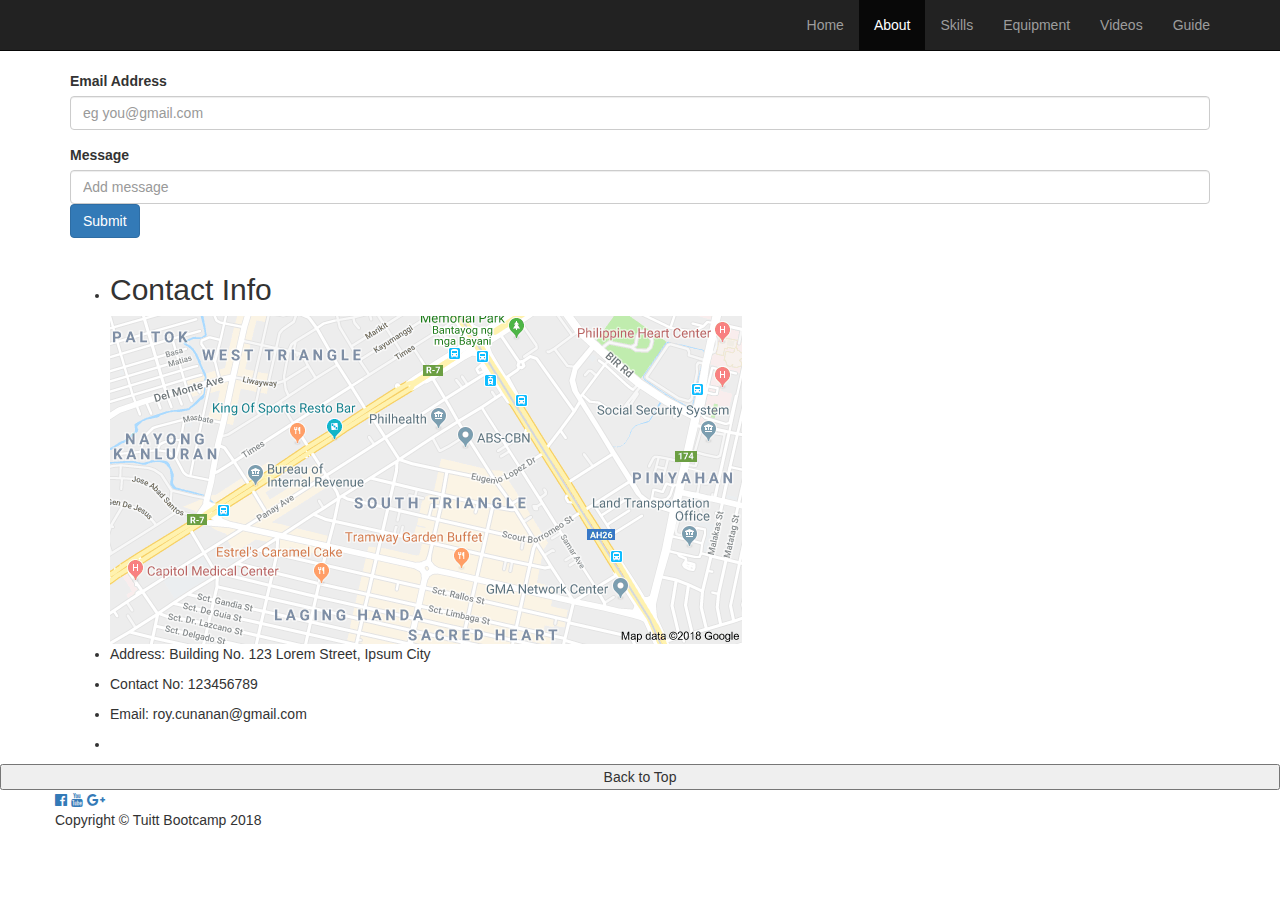
<file: about2.html>
<!DOCTYPE html>
<html>
<head>
	<meta charset="utf-8">
	<meta name="viewport" content="width=device-width, initial-scale=1.0, maximum-scale=1.0, shrink-to-fit=no">
	<meta http-equiv="X-UA-Compatible" content="IE-Edge">

	<title> Guide Nest </title>
	<link rel="shortcut icon" href="assets/images/dn.png" />
	<link href="https://fonts.googleapis.com/css?family=Squada+One" rel="stylesheet">
	<link href="https://fonts.googleapis.com/css?family=PT+Serif" rel="stylesheet">
	<link rel="stylesheet" type="text/css" href="assets/css/style.css">
  <link rel="stylesheet" href="assets/css/animate.css">
  <link rel="stylesheet" href="https://cdnjs.cloudflare.com/ajax/libs/font-awesome/4.7.0/css/font-awesome.min.css">
	<link rel="stylesheet" href="https://maxcdn.bootstrapcdn.com/bootstrap/3.3.7/css/bootstrap.min.css">
	<link rel="stylesheet" href="assets/css/Footer-with-logo.css">
  <script src="https://ajax.googleapis.com/ajax/libs/jquery/3.3.1/jquery.min.js"></script>
</head>

<body class="animated fadeIn">
  <nav class="navbar navbar-inverse navbar-static-top example6">
    <div class="container">
      <div class="navbar-header">
        <button type="button" class="navbar-toggle collapsed" data-toggle="collapse" data-target="#navbar6">
          <span class="sr-only">Toggle navigation</span>
          <span class="icon-bar"></span>
          <span class="icon-bar"></span>
          <span class="icon-bar"></span>
        </button>
        <a class="navbar-brand text-hide">Nest</a>
      </div>
      <div id="navbar6" class="navbar-collapse collapse">
        <ul class="nav navbar-nav navbar-right">
          <li ><a href="index.html" class="centersk">Home</a></li>
          <li class="active"><a href="about2.html" class="centersk">About</a></li>
          <li><a href="skills.html" class="centersk">Skills</a></li>
          <li><a href="equip.html" class="centersk">Equipment</a></li>
          <li><a href="videos.html" class="centersk">Videos</a></li>
          <li><a href="guide.html" class="centersk">Guide</a></li>                  
        </ul>
      </div>
    </div>
  </nav>
  <div class="container">
  <div class="row">
    <div class="col-md-12 my-5">
      <div class="container-about cabt">
        <form class="borderform">
         <div class="form-group">
            <label for="formGroupExampleInput">Email Address</label>
            <input type="text" class="form-control" id="formGroupExampleInput" placeholder="eg you@gmail.com">
         </div>
         <div class="form-group">
            <label for="formGroupExampleInput2">Message</label>
            <input type="text" class="form-control messagel" id="formGroupExampleInput2" placeholder="Add message" class="messageh">
            <button type="submit" class="btn btn-primary mit">Submit</button>        
         </div>
        </form>
      </div>
    </div>
  </div>
  </div>
  <div class="container contact1">
      <ul>
      <li><h2>Contact Info</h2></li>
      <img src="assets/images/myloc.png" class="img-responsive myloc">
      <li><p>Address: Building No. 123 Lorem Street, Ipsum City</p></li>
      <li><p>Contact No: 123456789</p></li>
      <li><p>Email: roy.cunanan@gmail.com</p></li>
      <li><!-- <img src="assets/images/myloc.png" class="img-responsive myloc"> --></li>
      </ul>
  </div>

 <button onclick="topFunction()" id="myBtn" title="Go to top">Back to Top</button>

  <script type="text/javascript"> window.onscroll = function() {scrollFunction()};

function scrollFunction() {
    if (document.body.scrollTop > 20 || document.documentElement.scrollTop > 20) {
        document.getElementById("myBtn").style.display = "block";
    } else {
        document.getElementById("myBtn").style.display = "none";
    }
}

// When the user clicks on the button, scroll to the top of the document
function topFunction() {
    document.body.scrollTop = 0; // For Safari
    document.documentElement.scrollTop = 0; // For Chrome, Firefox, IE and Opera
}
  </script>

  <footer class="footer-about"> 
    <div class="container" id="contAbout">
      <div class="row">            
          <div class="socials">
            <a href="https://fb.com"><i class="fa fa-facebook-official">  </i></a>
            <a href="https://youtube.com"><i class="fa fa-youtube">  </i></a>
            <a href="https://google.com"><i class="fa fa-google-plus">  </i></a><br>
            <p>Copyright &copy; Tuitt Bootcamp 2018</p>
          </div>
      </div>
    </div>
  </footer>

  <script src="https://ajax.googleapis.com/ajax/libs/jquery/1.12.4/jquery.min.js"></script>
  <script src="http://maxcdn.bootstrapcdn.com/bootstrap/3.3.7/js/bootstrap.min.js"></script>
</body>
</html>
</file>
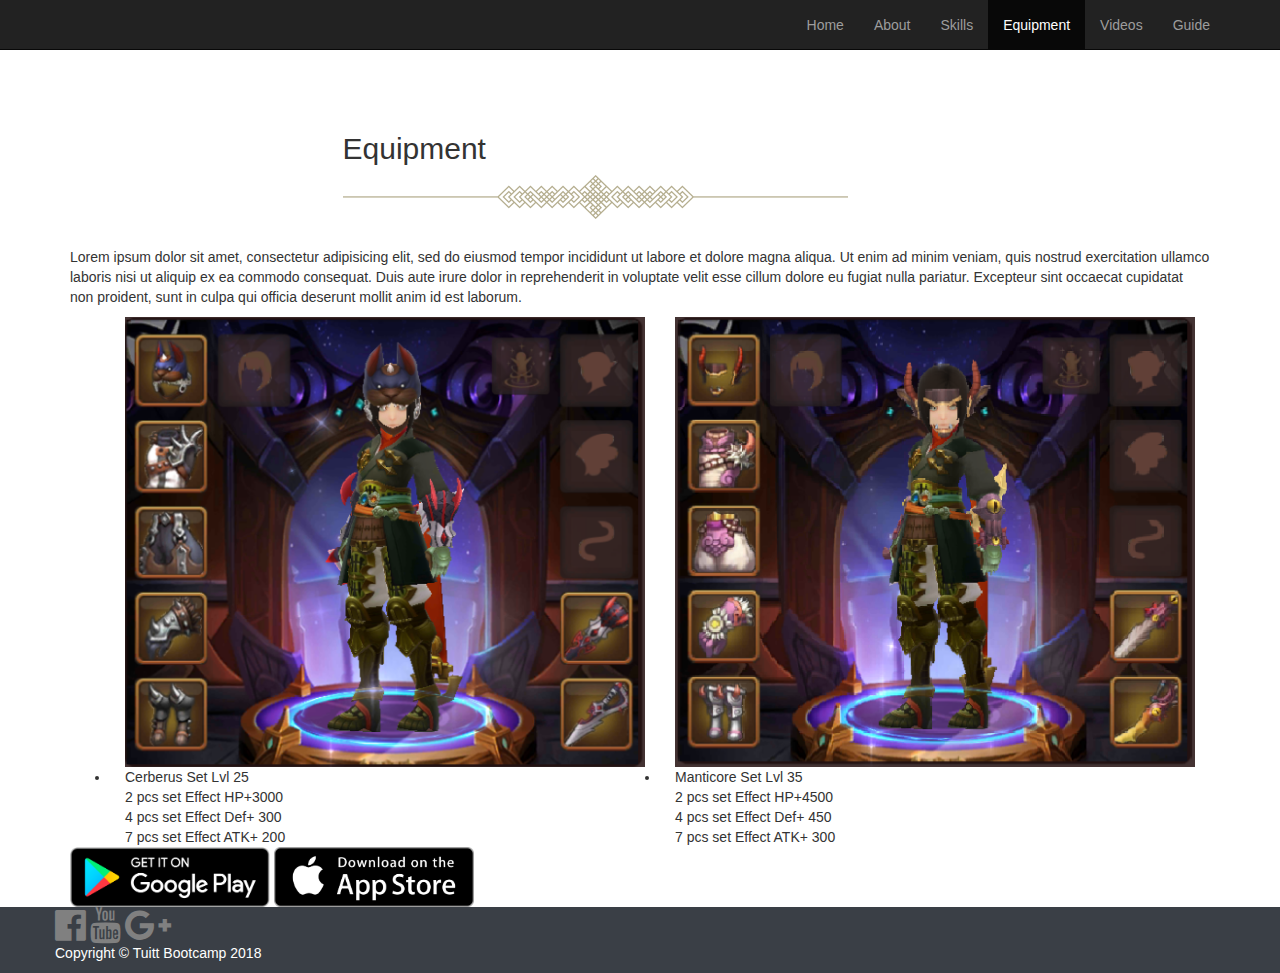
<file: equip.html>
<!DOCTYPE html>
<html>
<head>
	<meta charset="utf-8">
	<meta name="viewport" content="width=device-width, initial-scale=1.0, maximum-scale=1.0, shrink-to-fit=no">
	<meta http-equiv="X-UA-Compatible" content="IE-Edge">

	<title> Guide Nest</title>
	<link rel="shortcut icon" href="assets/images/dn.png" />
	<link href="https://fonts.googleapis.com/css?family=Squada+One" rel="stylesheet">
	<link href="https://fonts.googleapis.com/css?family=PT+Serif" rel="stylesheet">
	<link rel="stylesheet" type="text/css" href="assets/css/style.css">
  <link rel="stylesheet" href="https://cdnjs.cloudflare.com/ajax/libs/font-awesome/4.7.0/css/font-awesome.min.css">
	<link rel="stylesheet" href="https://maxcdn.bootstrapcdn.com/bootstrap/3.3.7/css/bootstrap.min.css">
	<link rel="stylesheet" href="assets/css/Footer-with-logo.css">
  <script src="https://ajax.googleapis.com/ajax/libs/jquery/3.3.1/jquery.min.js"></script>
</head>

<body>
  <nav class="navbar navbar-inverse navbar-static-top example6">
    <div class="container">
      <div class="navbar-header">
        <button type="button" class="navbar-toggle collapsed" data-toggle="collapse" data-target="#navbar6">
          <span class="sr-only">Toggle navigation</span>
          <span class="icon-bar"></span>
          <span class="icon-bar"></span>
          <span class="icon-bar"></span>
        </button>
        <a class="navbar-brand text-hide">Nest
        </a>
      </div>
      <div id="navbar6" class="navbar-collapse collapse">
        <ul class="nav navbar-nav navbar-right">
          <li class=""><a href="index.html" class="centersk">Home</a></li>
          <li><a href="about2.html" class="centersk">About</a></li>
         <li><a href="skills.html" class="centersk">Skills</a></li>
          <li class="active"><a href="equip.html" class="centersk">Equipment</a></li>
          <li><a href="videos.html" class="centersk">Videos</a></li>
          <li><a href="guide.html" class="centersk">Guide</a></li>
        </ul>
      </div>
    </div>
  </nav>
  <div class="greybord">
  <div class="container-fluid">
  	<div class="col-sm-6 col-sm-offset-3" style="margin-bottom: 2em; margin-top: 3em">
  	<h2 class="intro-text">Equipment</h2>	
      <section id="hrf"><img src="assets/images/dld.png" class="hrf"></section>
  	</div>
  </div>

  <div class="container">
    <div class="row">
    <div class="col-md-12 skillsbg">
      <p class="skillstext">Lorem ipsum dolor sit amet, consectetur adipisicing elit, sed do eiusmod
      tempor incididunt ut labore et dolore magna aliqua. Ut enim ad minim veniam,
      quis nostrud exercitation ullamco laboris nisi ut aliquip ex ea commodo
      consequat. Duis aute irure dolor in reprehenderit in voluptate velit esse
      cillum dolore eu fugiat nulla pariatur. Excepteur sint occaecat cupidatat non
      proident, sunt in culpa qui officia deserunt mollit anim id est laborum.</p>
      <ul class="skillset">
        <li class="borderequip cerbe e1 col-md-6"><img src="assets/images/cerberus.PNG" class="img-responsive">Cerberus Set Lvl 25
          <br>2 pcs set Effect HP+3000
          <br>4 pcs set Effect Def+ 300
          <br>7 pcs set Effect ATK+ 200
        </li>
            
        <li class="borderequip cerbe e1 col-md-6"><img src="assets/images/manticore.PNG" class="img-responsive">Manticore Set Lvl 35
          <br>2 pcs set Effect HP+4500
          <br>4 pcs set Effect Def+ 450
          <br>7 pcs set Effect ATK+ 300
        </li>
      </ul>
    </div>
  </div>
  </div>
  </div>
  	 <div class="download">
      <div class="container links">
      <div class="row">
        <div class="col-md-12 col-md-offset-0">
        <div class="centericon">
        <a href="https://play.google.com/store/apps/details?id=com.playfungame.ggplay.lzgsea&hl=en" class="">
        <img src="assets/images/googleplay.png" height="60px" width="200px" class="googleplay"></a>
        <a href="https://www.seagm.com/po-xiao-zhi-guang-mobile" class="">
        <img src="assets/images/ios.png" height="60px" width="200px" class="ios"></a>
        </div>
        </div>
        <br>    
      </div>  
      </div>
     </div>
    </div>
  </div>

  <footer id="myFooter">
    <div class="container">
      <div class="row">            
        <div class="socials">
          <a href="https://fb.com"><i class="fa fa-facebook-official" style="font-size:36px">  </i></a>
          <a href="https://youtube.com"><i class="fa fa-youtube" style="font-size:36px">  </i></a>
          <a href="https://google.com"><i class="fa fa-google-plus" style="font-size:36px">  </i></a>
          <p>Copyright &copy; Tuitt Bootcamp 2018</p>
        </div>          
      </div>
    </div>         
  </footer>

      <script src="https://ajax.googleapis.com/ajax/libs/jquery/1.12.4/jquery.min.js"></script>
      <script src="http://maxcdn.bootstrapcdn.com/bootstrap/3.3.7/js/bootstrap.min.js"></script>
</body>
</html>
</file>
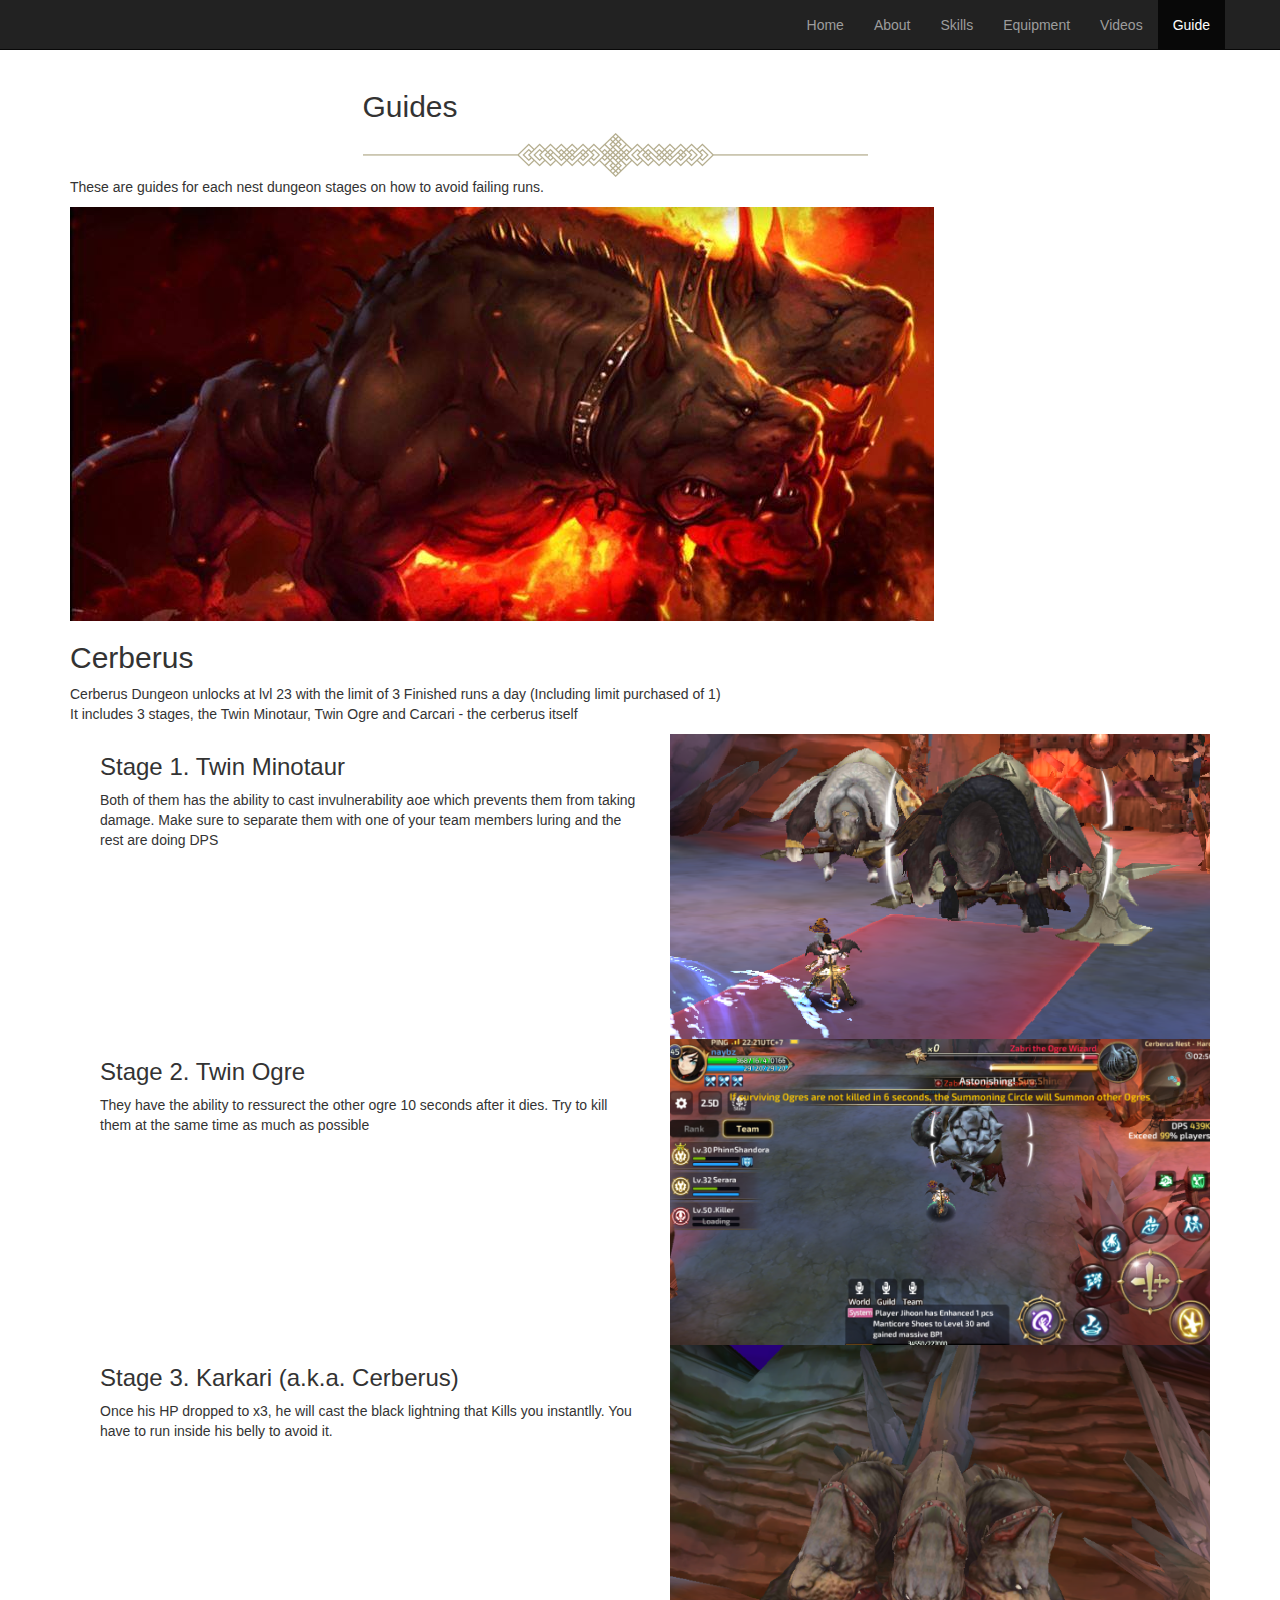
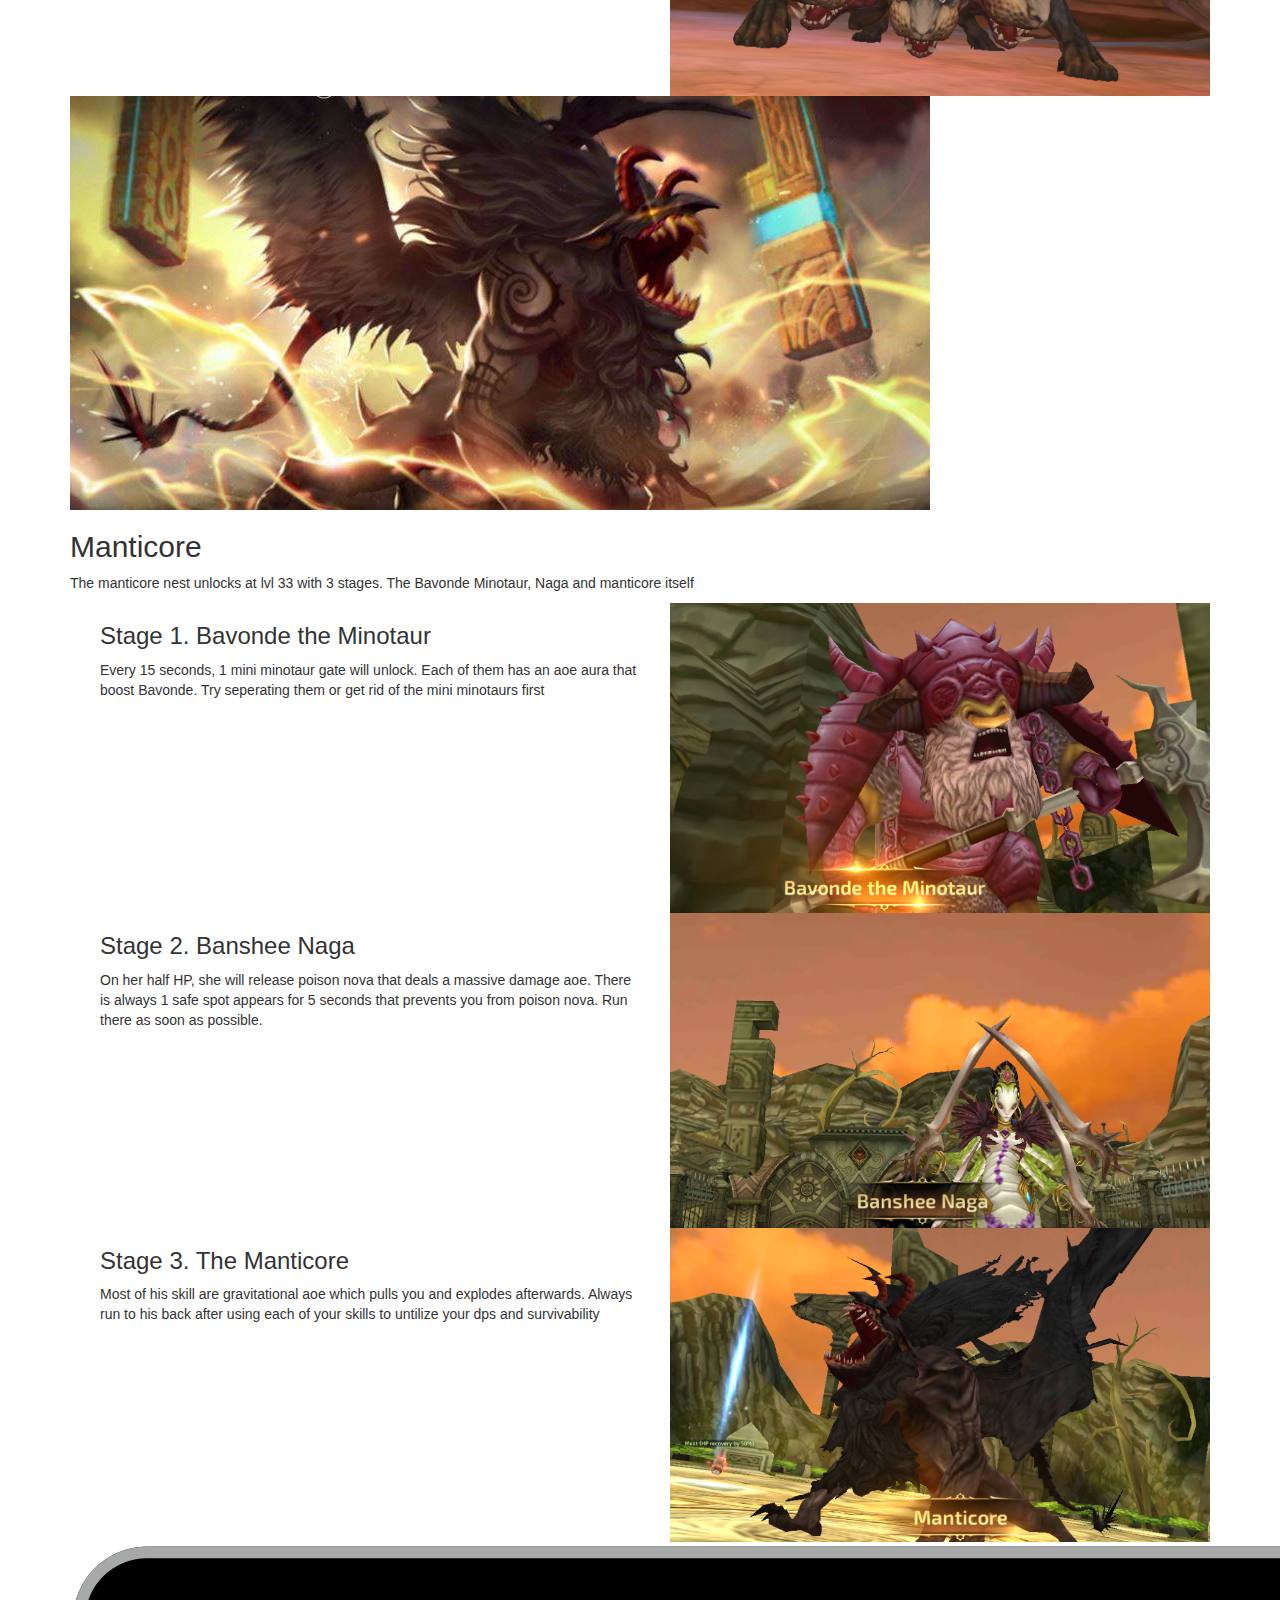
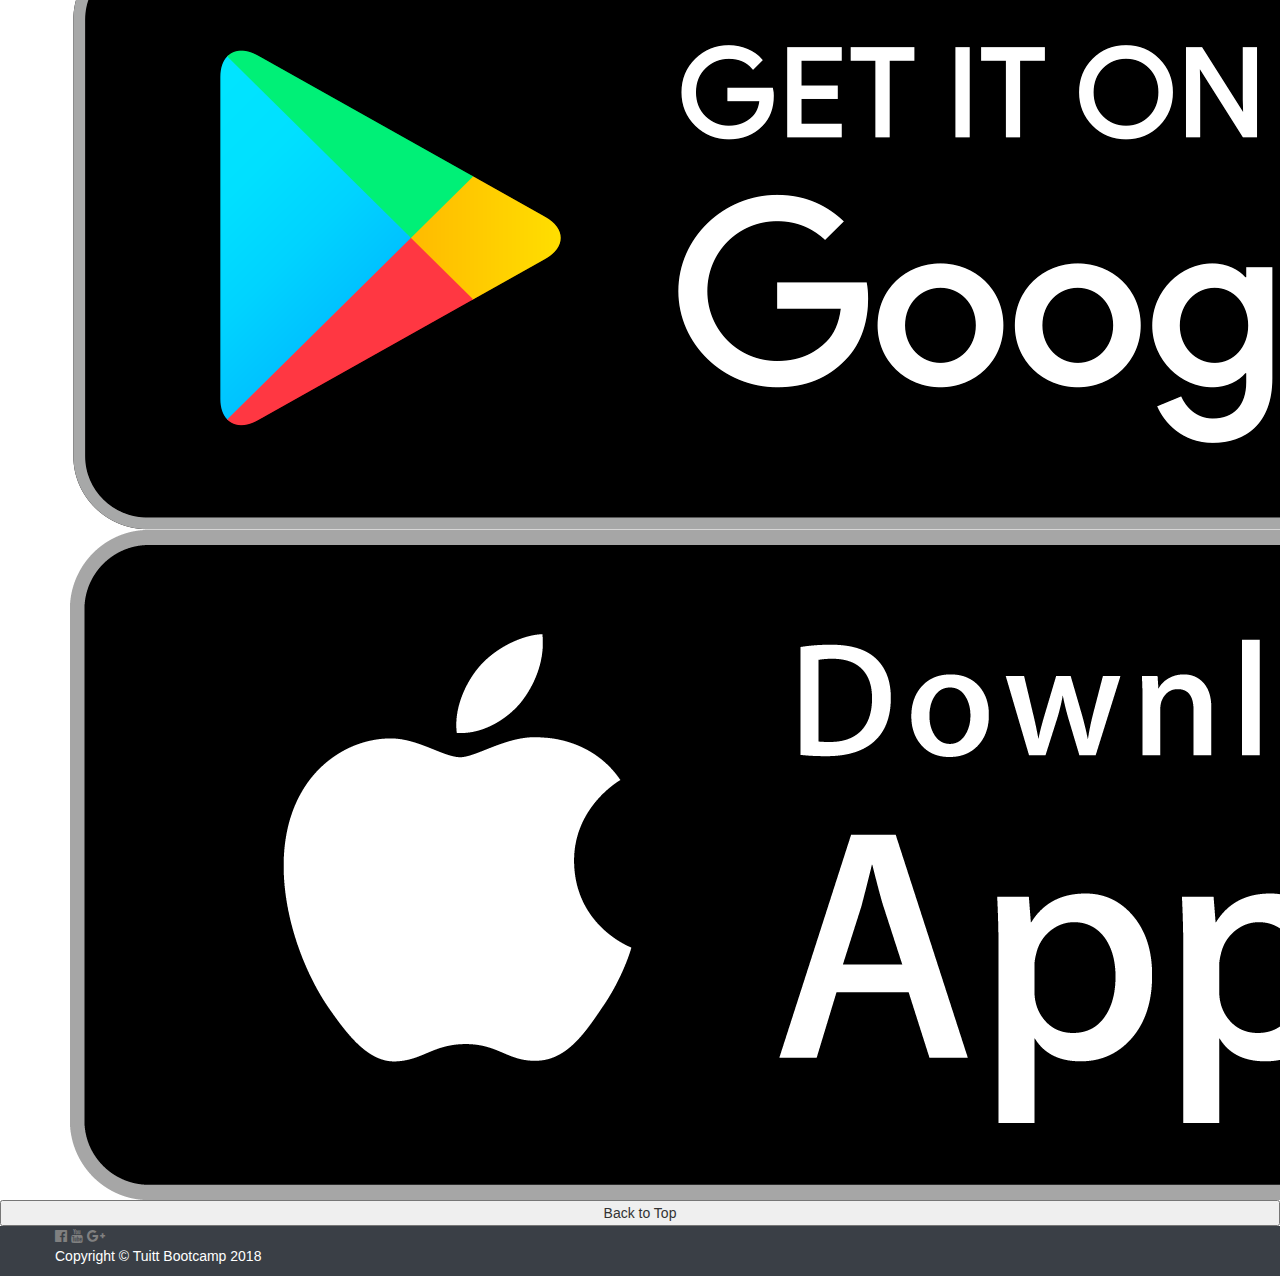
<file: guide.html>
<!DOCTYPE html>
<html>
<head>
	<meta charset="utf-8">
	<meta name="viewport" content="width=device-width, initial-scale=1.0, maximum-scale=1.0, shrink-to-fit=no">
	<meta http-equiv="X-UA-Compatible" content="IE-Edge">

	<title> Guide Nest</title>
	<link rel="shortcut icon" href="assets/images/dn.png" />
	<link href="https://fonts.googleapis.com/css?family=Squada+One" rel="stylesheet">
	<link href="https://fonts.googleapis.com/css?family=PT+Serif" rel="stylesheet">
	<link rel="stylesheet" type="text/css" href="assets/css/style.css">
  <link rel="stylesheet" href="assets/css/animate.css">
  <link rel="stylesheet" href="https://cdnjs.cloudflare.com/ajax/libs/font-awesome/4.7.0/css/font-awesome.min.css">
	<link rel="stylesheet" href="https://maxcdn.bootstrapcdn.com/bootstrap/3.3.7/css/bootstrap.min.css">
	<link rel="stylesheet" href="assets/css/Footer-with-logo.css">
  <script src="https://ajax.googleapis.com/ajax/libs/jquery/3.3.1/jquery.min.js"></script>
</head>
<body class="animated fadeIn">
  <nav class="navbar navbar-inverse navbar-static-top example6">
    <div class="container">
      <div class="navbar-header">
        <button type="button" class="navbar-toggle collapsed" data-toggle="collapse" data-target="#navbar6">
          <span class="sr-only">Toggle navigation</span>
          <span class="icon-bar"></span>
          <span class="icon-bar"></span>
          <span class="icon-bar"></span>
        </button>
        <a class="navbar-brand text-hide">Nest
        </a>
      </div>
      <div id="navbar6" class="navbar-collapse collapse">
        <ul class="nav navbar-nav navbar-right">
          <li><a href="index.html" class="centersk">Home</a></li>
          <li><a href="about2.html" class="centersk">About</a></li>
          <li><a href="skills.html" class="centersk">Skills</a></li>
          <li><a href="equip.html" class="centersk">Equipment</a></li>
          <li><a href="videos.html" class="centersk">Videos</a></li>
          <li class="active"><a href="guide.html" class="centersk">Guide</a></li>
        </ul>
      </div>
    </div>
  </nav>
  
  <div class="container-fluid guides my-2 greybord greybordg">
	<div class="col-sm-6 col-sm-offset-3">
	<h2 class="intro-text"> Guides</h2>	
    <section id="hrf"><img src="assets/images/dld.png" class="hrf"></section>
	</div>

  <div class="container">
    <div class="row">
    <div class="col-md-12">
      <p class="intro-text1 purge1" >These are guides for each nest dungeon stages on how to avoid failing runs.</p>
    
    <img src="assets/images/cerbe2.jpg" class="img-responsive mantic e1 img-fluid">
      <h2 class="purge2">Cerberus</h2>
        <p class="purge2">Cerberus Dungeon unlocks at lvl 23 with the limit of 3 Finished runs a day (Including limit purchased of 1)<br>
            It includes 3 stages, the Twin Minotaur, Twin Ogre and Carcari - the cerberus itself</p>
    
    <div class="container">
    <div class="row">
      <div class="col-md-12">
      <div class="col-md-6">
        
        <h3 class="purge2">Stage 1. Twin Minotaur</h3><p class="purge2"> Both of them has the ability to cast invulnerability aoe which prevents them from taking damage. Make sure to separate them with one of your team members luring and the rest are doing DPS</p>
        </div>
        <div class="col-md-6">
        <img src="assets/images/twinmino.png" class="purge img-responsive e1">
     </div>   
     </div>

      <div class="col-md-12" class="marg">
      <div class="col-md-6">
       
        <h3 class="purge2">Stage 2. Twin Ogre</h3>  <p class="purge2">They have the ability to ressurect the other ogre 10 seconds after it dies. Try to kill them at the same time as much as possible</p>
        </div>
        <div class="col-md-6">
        <img src="assets/images/twinogre.png" class="purge img-responsive e1">
     </div>   
     </div>

      <div class="col-md-12" class="marg">
      <div class="col-md-6">
        
        <h3 class="purge2">Stage 3. Karkari (a.k.a. Cerberus)</h3> <p class="purge2">Once his HP dropped to x3, he will cast the black lightning that Kills you instantlly. You have to run inside his belly to avoid it.
        </p>
        </div>
        <div class="col-md-6">
        <img src="assets/images/karkari.png" class="purge img-responsive e1">
     </div>   
     </div>
     </div>
    </div> 

    <img src="assets/images/cerbe1.jpg" class="img-responsive cerberu e1">
      <h2 class="purge2">Manticore</h2>
        <p class="purge2">The manticore nest unlocks at lvl 33 with 3 stages. The Bavonde Minotaur, Naga and manticore itself</p>

        <div class="container">
    <div class="row">
      <div class="col-md-12" class="marg">
      <div class="col-md-6">
        <p class="purge2">
       <h3 class="purge2">Stage 1. Bavonde the Minotaur</h3><p class="purge2"> Every 15 seconds, 1 mini minotaur gate will unlock. Each of them has an aoe aura that boost Bavonde. Try seperating them or get rid of the mini minotaurs first</p>
        </div>
        <div class="col-md-6">
        <img src="assets/images/bavonde.png" class="purge img-responsive e1">
     </div>   
     </div>

      <div class="col-md-12" class="marg">
      <div class="col-md-6">
        <p class="purge2">
        <h3 class="purge2">Stage 2. Banshee Naga</h3> <p class="purge2">On her half HP, she will release poison nova that deals a massive damage aoe. There is always 1 safe spot appears for 5 seconds that prevents you from poison nova. Run there as soon as possible.
        </p>
        </div>
        <div class="col-md-6">
        <img src="assets/images/naga.png" class="purge img-responsive e1">
     </div>   
     </div>

      <div class="col-md-12" class="marg">
      <div class="col-md-6">
        <p class="purge2">
        <h3 class="purge2">Stage 3. The Manticore</h3> <p class="purge2"> Most of his skill are gravitational aoe which pulls you and explodes afterwards. Always run to his back after using each of your skills to untilize your dps and survivability
        </p>
        </div>
        <div class="col-md-6">
        <img src="assets/images/mcore.png" class="purge img-responsive e1">
     </div>   
     </div>
     </div>
    </div> 
     </div>
     </div>
  </div>
  </div>
 </div>
 <div class="download">
    <div class="container links">
    <div class="row">
      <div class="col-md-12 col-md-offset-0">
       <div class="centericon">
        <a href="https://play.google.com/store/apps/details?id=com.playfungame.ggplay.lzgsea&hl=en" class="">
        <img src="assets/images/googleplay.png" class="googleplay"></a>
        <a href="https://www.seagm.com/po-xiao-zhi-guang-mobile" class="">
        <img src="assets/images/ios.png" class="ios"></a>
       </div>
      </div>
      <br>    
    </div>  
    </div>
  </div>

   <button onclick="topFunction()" id="myBtn" title="Go to top">Back to Top</button>

  <script type="text/javascript"> window.onscroll = function() {scrollFunction()};

function scrollFunction() {
    if (document.body.scrollTop > 20 || document.documentElement.scrollTop > 20) {
        document.getElementById("myBtn").style.display = "block";
    } else {
        document.getElementById("myBtn").style.display = "none";
    }
}

// When the user clicks on the button, scroll to the top of the document
function topFunction() {
    document.body.scrollTop = 0; // For Safari
    document.documentElement.scrollTop = 0; // For Chrome, Firefox, IE and Opera
}
  </script>

<footer id="myFooter">
  <div class="container">
    <div class="row">            
      <div class="socials">
        <a href="https://fb.com"><i class="fa fa-facebook-official">  </i></a>
        <a href="https://youtube.com"><i class="fa fa-youtube">  </i></a>
        <a href="https://google.com"><i class="fa fa-google-plus">  </i></a>
        <p>Copyright &copy; Tuitt Bootcamp 2018</p>
      </div>
    </div>
  </div>
</footer>
    <script src="https://ajax.googleapis.com/ajax/libs/jquery/1.12.4/jquery.min.js"></script>
    <script src="http://maxcdn.bootstrapcdn.com/bootstrap/3.3.7/js/bootstrap.min.js"></script>
</body>
</html>
</file>
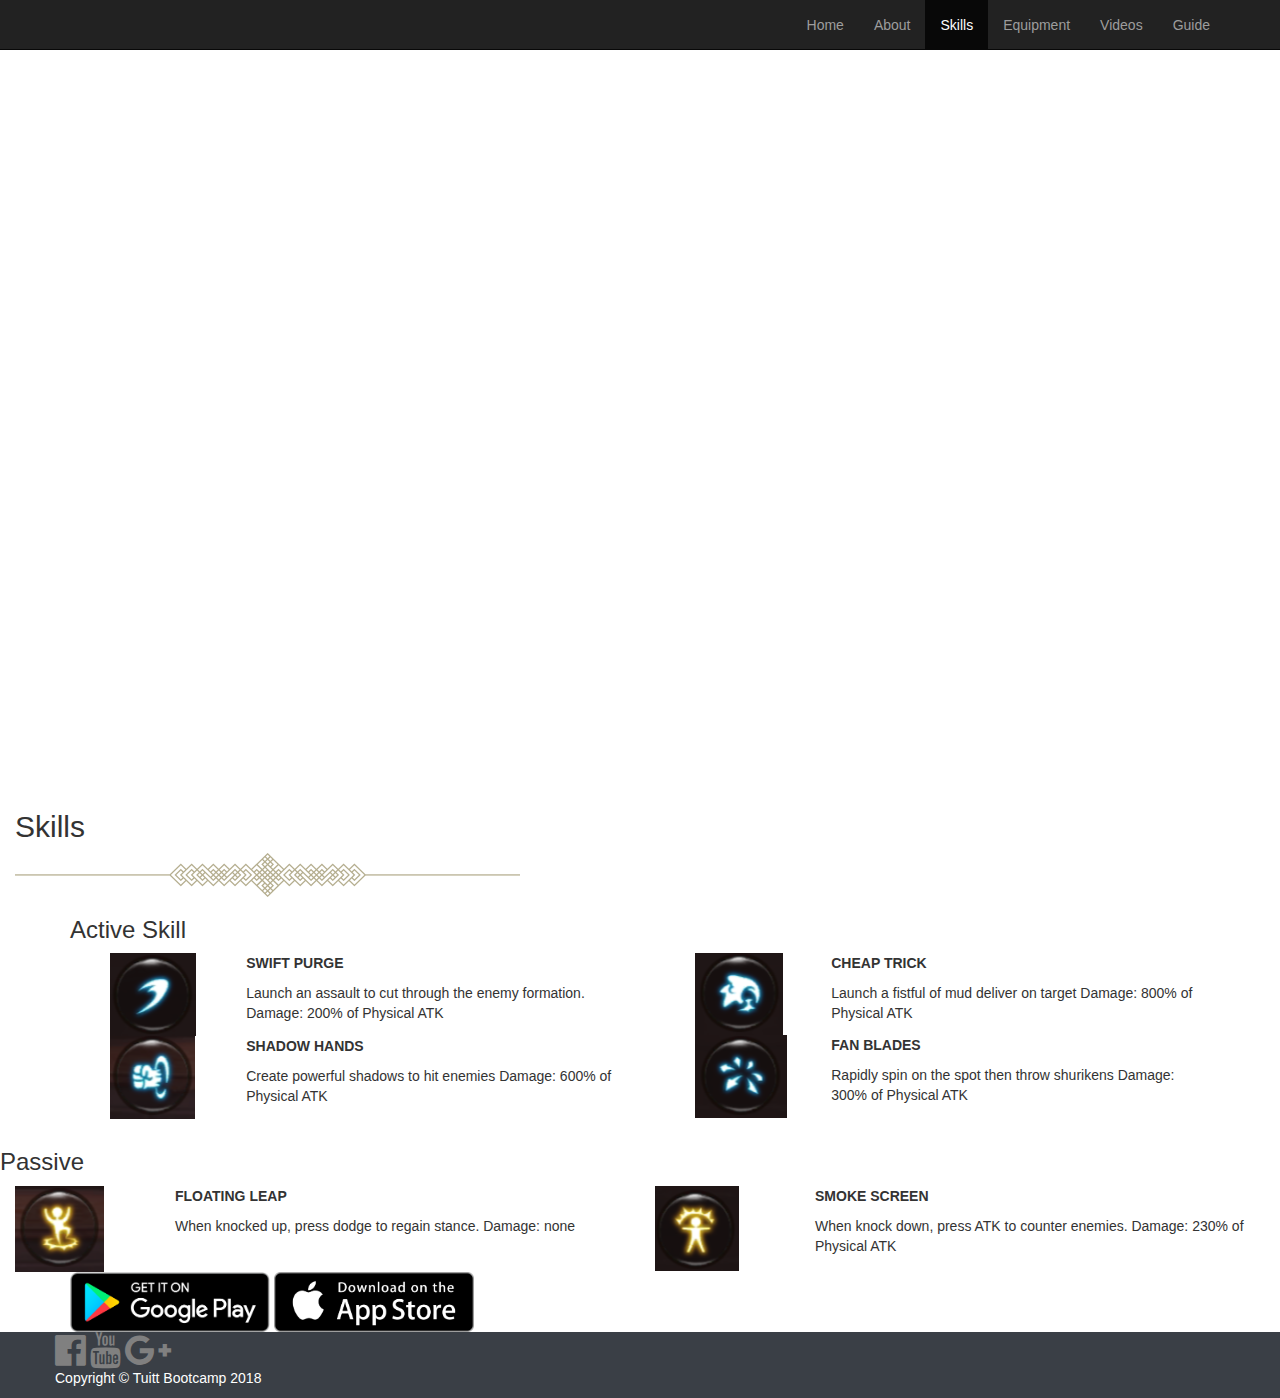
<file: skills.html>
<!DOCTYPE html>
<html>
<head>
	<meta charset="utf-8">
	<meta name="viewport" content="width=device-width, initial-scale=1.0, maximum-scale=1.0, shrink-to-fit=no">
	<meta http-equiv="X-UA-Compatible" content="IE-Edge">

	<title> Guide Nest</title>
	<link rel="shortcut icon" href="assets/images/dn.png" />
	<link href="https://fonts.googleapis.com/css?family=Squada+One" rel="stylesheet">
	<link href="https://fonts.googleapis.com/css?family=PT+Serif" rel="stylesheet">
	<link rel="stylesheet" type="text/css" href="assets/css/style.css">
  <link rel="stylesheet" href="https://cdnjs.cloudflare.com/ajax/libs/font-awesome/4.7.0/css/font-awesome.min.css">
	<link rel="stylesheet" href="https://maxcdn.bootstrapcdn.com/bootstrap/3.3.7/css/bootstrap.min.css">
	<link rel="stylesheet" href="assets/css/Footer-with-logo.css">
  <script src="https://ajax.googleapis.com/ajax/libs/jquery/3.3.1/jquery.min.js"></script>
</head>

<body>
  <nav class="navbar navbar-inverse navbar-static-top example6">
    <div class="container">
      <div class="navbar-header">
        <button type="button" class="navbar-toggle collapsed" data-toggle="collapse" data-target="#navbar6">
          <span class="sr-only">Toggle navigation</span>
          <span class="icon-bar"></span>
          <span class="icon-bar"></span>
          <span class="icon-bar"></span>
        </button>
          <a class="navbar-brand text-hide">Nest
        </a>
      </div>
      <div id="navbar6" class="navbar-collapse collapse">
        <ul class="nav navbar-nav navbar-right">
          <li class=""><a href="index.html" class="centersk">Home</a></li>
          <li><a href="about2.html" class="centersk">About</a></li>
          <li class="active"><a href="skills.html" class="centersk">Skills</a></li>
          <li><a href="equip.html" class="centersk">Equipment</a></li>
          <li><a href="videos.html" class="centersk">Videos</a></li>
          <li><a href="guide.html" class="centersk">Guide</a></li>
        </ul>
      </div>
    </div>
  </nav>
  <div class="greybord">
  <div class="examplevid2 embed-responsive embed-responsive-16by9">
    <iframe src="https://www.youtube.com/embed/FTSmARz_utI" class="embed-responsive-item examplevid3" frameborder="0" allow="autoplay; encrypted-media" allowfullscreen>
    </iframe>
  </div>
  <div class="container-fluid">   
  	<h2 class="intro-text">Skills</h2>
      <section id="hrf"><img src="assets/images/dld.png" class="hrf"></section>
  </div>
    <div class="container">
      <div class="row">
      <div class="col-md-12 skillsbg">
        <h3  class="skillcenter"> Active Skill</h3>
    </div>    
        <div class="col-md-6">
          <ul class="skillset">
            <li class="borderskill img-responsive">
            <div class="row">
              <div class="col-md-3">
              <img src="assets/images/11.PNG" class="i1 centered-image">
              </div>
              <div class="col-md-9">
              <p><strong>SWIFT PURGE</strong></p> 
              <p class="dmg"> Launch an assault to cut through the enemy formation. Damage: 200% of Physical ATK</p>
              </div>
            </div>
            </li>
            <li class="borderskill img-responsive">
            <div class="row">
              <div class="col-md-3">
              <img src="assets/images/55.PNG" class="i1 centered-image">
              </div>
              <div class="col-md-9">
              <p><strong>SHADOW HANDS</strong>
               <p class="dmg"> Create powerful shadows to hit enemies Damage: 600% of Physical ATK</p></p>
              </div>
            </div>
            </li>
          </ul>
        </div>
      
        <div class="col-md-6">
          <ul class="skillset">
          <li class="borderskill img-responsive">
          <div class="row">
            <div class="col-md-3">
            <img src="assets/images/22.PNG" class="i1 centered-image">
            </div>
            <div class="col-md-9">
            <p><strong>CHEAP TRICK</strong>
            <p class="dmg">Launch a fistful of mud deliver on target Damage: 800% of Physical ATK</p>
            </div>
          </div>
          </li>
          <li class="borderskill img-responsive">
          <div class="row">
            <div class="col-md-3">
            <img src="assets/images/33.PNG" class="i1 centered-image">
            </div>
            <div class="col-md-9">
            <p><strong>FAN BLADES</strong> 
            <p class="dmg">Rapidly spin on the spot then throw shurikens Damage: 300% of Physical ATK</li></p>
            </div>
          </div>
          </li>
         </ul>
        </div>
      

      <div class="row">
        <div class="col-md-12">
          <h3 class="passive">Passive</h3>
          <div class="col-md-6">
            <li class="borderskill img-responsive">
              <div class="row">
               <div class="col-md-3">
                 <img src="assets/images/66.PNG" class="i1 centered-image">
                </div>
                <div class="col-md-9">
                  <p><strong>FLOATING LEAP</strong> 
                  <p class="dmg">When knocked up, press dodge to regain stance. Damage: none</p>
                </div>
              </div>
            </li>
        </div>
          
          <div class="col-md-6">
            <li class="borderskill img-responsive">
              <div class="row">
                <div class="col-md-3">
                  <img src="assets/images/44.PNG" class="i1 centered-image">
                </div>
                <div class="col-md-9">
                  <p><strong>SMOKE SCREEN</strong> 
                  <p class="dmg">When knock down, press ATK to counter enemies. Damage: 230% of Physical ATK</p>
                </div>
              </div>
            </li>
          </div>
      </div>
    </div>
  </div>
	
   <div class="download">
    <div class="container links">
    <div class="row">
      <div class="col-md-12 col-md-offset-0">
       <div class="centericon">
        <a href="https://play.google.com/store/apps/details?id=com.playfungame.ggplay.lzgsea&hl=en" class="">
        <img src="assets/images/googleplay.png" height="60px" width="200px" class="googleplay"></a>
        <a href="https://www.seagm.com/po-xiao-zhi-guang-mobile" class="">
        <img src="assets/images/ios.png" height="60px" width="200px" class="ios"></a>
       </div>
      </div>
      <br>    
    </div>  
    </div>
   </div>

  <footer id="myFooter">
    <div class="container">
        <div class="row">            
            <div class="socials">
              <a href="https://fb.com"><i class="fa fa-facebook-official" style="font-size:36px">  </i></a>
              <a href="https://youtube.com"><i class="fa fa-youtube" style="font-size:36px">  </i></a>
              <a href="https://google.com"><i class="fa fa-google-plus" style="font-size:36px">  </i></a>
              <p>Copyright &copy; Tuitt Bootcamp 2018</p>
              </div>
            </div>
        </div>
    </div>
  </footer>

    <script src="https://ajax.googleapis.com/ajax/libs/jquery/1.12.4/jquery.min.js"></script>
    <script src="http://maxcdn.bootstrapcdn.com/bootstrap/3.3.7/js/bootstrap.min.js"></script>
</body>
</html>
</file>
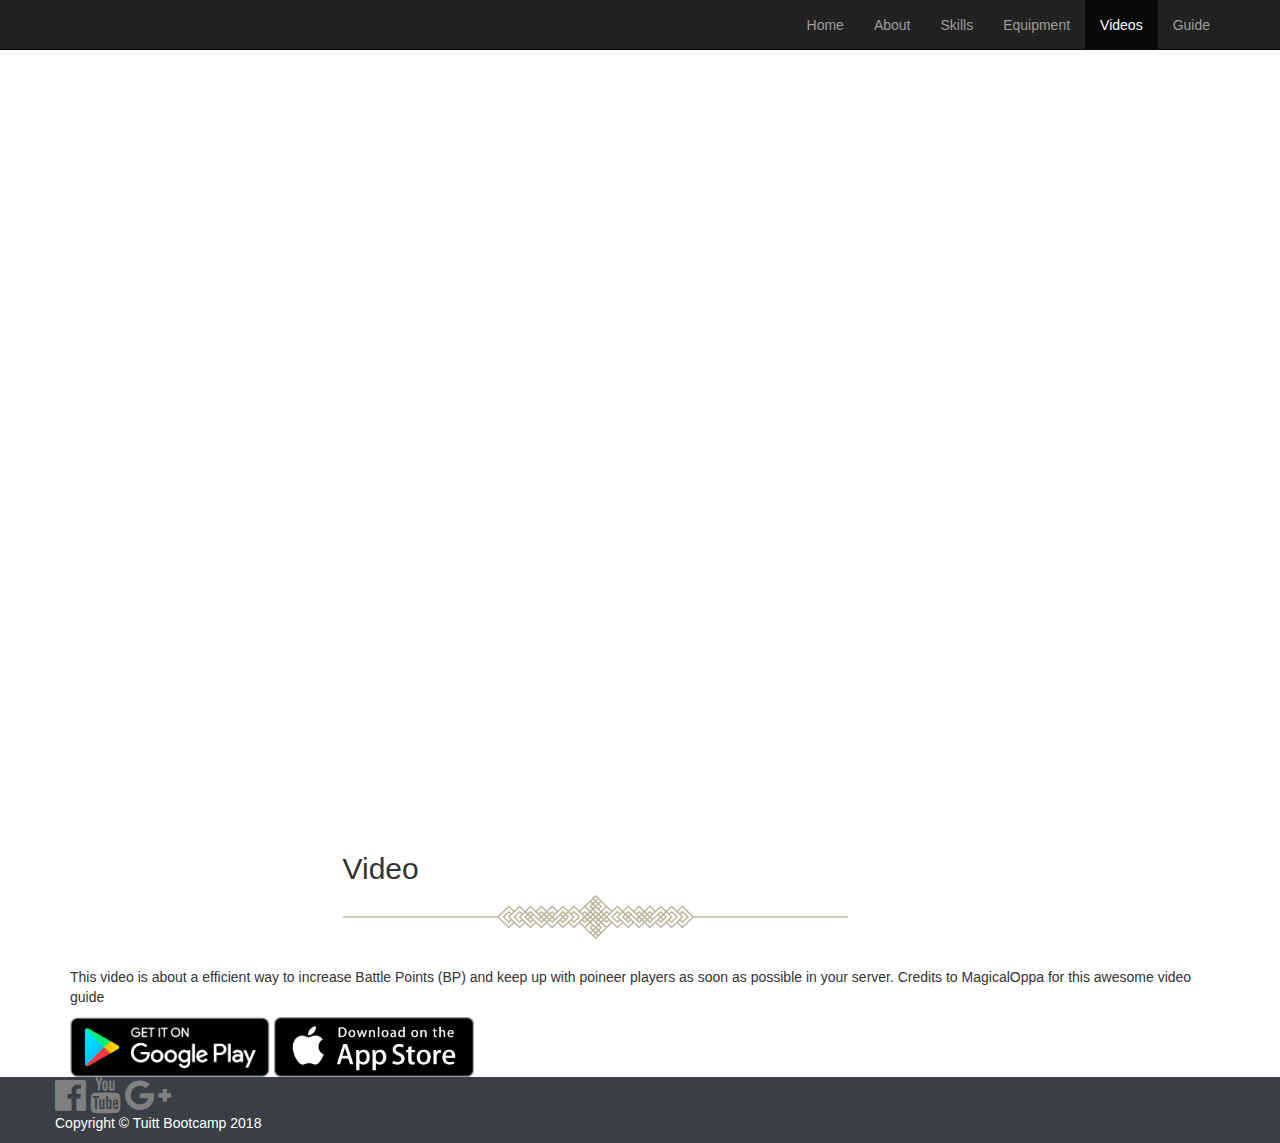
<file: videos.html>
<!DOCTYPE html>
<html>
<head>
	<meta charset="utf-8">
	<meta name="viewport" content="width=device-width, initial-scale=1.0, maximum-scale=1.0, shrink-to-fit=no">
	<meta http-equiv="X-UA-Compatible" content="IE-Edge">

	<title> Guide Nest</title>
	<link rel="shortcut icon" href="assets/images/dn.png" />
	<link href="https://fonts.googleapis.com/css?family=Squada+One" rel="stylesheet">
	<link href="https://fonts.googleapis.com/css?family=PT+Serif" rel="stylesheet">
	<link rel="stylesheet" type="text/css" href="assets/css/style.css">
  <link rel="stylesheet" href="https://cdnjs.cloudflare.com/ajax/libs/font-awesome/4.7.0/css/font-awesome.min.css">
	<link rel="stylesheet" href="https://maxcdn.bootstrapcdn.com/bootstrap/3.3.7/css/bootstrap.min.css">
	<link rel="stylesheet" href="assets/css/Footer-with-logo.css">
  <script src="https://ajax.googleapis.com/ajax/libs/jquery/3.3.1/jquery.min.js"></script>
</head>

<body>
  <nav class="navbar navbar-inverse navbar-static-top example6">
    <div class="container">
      <div class="navbar-header">
        <button type="button" class="navbar-toggle collapsed" data-toggle="collapse" data-target="#navbar6">
          <span class="sr-only">Toggle navigation</span>
          <span class="icon-bar"></span>
          <span class="icon-bar"></span>
          <span class="icon-bar"></span>
        </button>
        <a class="navbar-brand text-hide">Nest
        </a>
      </div>
      <div id="navbar6" class="navbar-collapse collapse">
        <ul class="nav navbar-nav navbar-right">
          <li class=""><a href="index.html" class="centersk">Home</a></li>
          <li><a href="about2.html" class="centersk">About</a></li>
          <li><a href="skills.html" class="centersk">Skills</a></li>
          <li><a href="equip.html" class="centersk">Equipment</a></li>
          <li class="active"><a href="videos.html" class="centersk">Videos</a></li>
          <li><a href="guide.html" class="centersk">Guide</a></li>
        </ul>
      </div>
    </div>
  </nav>

  <div class="greybord">
    <div class=" examplevid2 embed-responsive embed-responsive-16by9">
    <iframe class="embed-responsive-item" src="https://www.youtube.com/embed/ZEBdEMo-8pQ" allow="autoplay; encrypted-media" allowfullscreen>
    </iframe>
  </div>
  <div class="container-fluid">
  	<div class="col-sm-6 col-sm-offset-3" style="margin-bottom: 2em; margin-top: 3em">
  	<h2 class="intro-text"> Video</h2>	
      <section id="hrf"><img src="assets/images/dld.png" class="hrf"></section>
  	</div>
  </div>

  <div class="container">
    <div class="row">
    <div class="col-md-12 skillsbg">
      <p class="skillstext videote">This video is about a efficient way to increase Battle Points (BP) and keep up with poineer players as soon as possible in your server. Credits to MagicalOppa for this awesome video guide</p>        
    </div>   
    </div>
  </div>
  </div>
  	<div class="download">
    <div class="container links">
    <div class="row">
      <div class="col-md-12 col-md-offset-0">
        <div class="centericon">
          <a href="https://play.google.com/store/apps/details?id=com.playfungame.ggplay.lzgsea&hl=en" class="">
          <img src="assets/images/googleplay.png" height="60px" width="200px" class="googleplay"></a>
          <a href="https://www.seagm.com/po-xiao-zhi-guang-mobile" class="">
          <img src="assets/images/ios.png" height="60px" width="200px" class="ios"></a>
        </div>
      </div>
      <br>    
    </div>  
  </div>
  </div>

  <footer id="myFooter">
    <div class="container">
      <div class="row">            
        <div class="socials">
          <a href="https://fb.com"><i class="fa fa-facebook-official" style="font-size:36px">  </i></a>
          <a href="https://youtube.com"><i class="fa fa-youtube" style="font-size:36px">  </i></a>
          <a href="https://google.com"><i class="fa fa-google-plus" style="font-size:36px">  </i></a>
          <p>Copyright &copy; Tuitt Bootcamp 2018</p>
          </div>
        </div>
      </div>
    </div>
  </footer>
    <script src="https://ajax.googleapis.com/ajax/libs/jquery/1.12.4/jquery.min.js"></script>
    <script src="http://maxcdn.bootstrapcdn.com/bootstrap/3.3.7/js/bootstrap.min.js"></script>
</body>
</html>
</file>
<file: assets/css/style.css>
.captionCard {
   background-color: #000000; 
   opacity: 0.8;
   left: 0px; 
}

.nav-link {
  color: black;
}

.cardContents:hover {

    -webkit-animation: pulse 0.5s;
    animation: bounce 0.7s;
}

.homeContainer {
  background-color: #343644;
  color: white;
  margin-top: 4em;
}

.cardhomeContainer {
   background-color: #343644
}

.skillsContainer {
  background-color: #282828;
  color: white;

}

.skillsText {
  color: black;
}

.card-header {
  text-align: center;
}

.equipmentContainer {

}

.videoContainer {
   background-color: #282828;
   color: white;
}









































































.navbar.solid {
  background-color: #282828;
  transition: background-color  ease 0s;
  box-shadow: 0 0 4px grey;

    .navbar-brand {
      color: #C57ED3;
      transition: color 1s ease 0s;
    }

    .navbar-nav {

       > li {

          > a {
            color: #C57ED3;
            transition: color 1s ease 0s;
          }

       } //end li

    } //end .navbar-nav

}


.scrollbar {
    margin-left: 30px;
    float: left;
    height: 300px;
    width: 65px;
    background: #fff;
    overflow-y: scroll;
    margin-bottom: 25px;
}
.force-overflow {
    min-height: 450px;
}

.scrollbar-primary::-webkit-scrollbar {
  width: 12px;
  background-color: #F5F5F5; }

.scrollbar-primary::-webkit-scrollbar-thumb {
  border-radius: 10px;
  -webkit-box-shadow: inset 0 0 6px rgba(0, 0, 0, 0.1);
  background-color: #4285F4; }

.scrollbar-danger::-webkit-scrollbar-track {
  -webkit-box-shadow: inset 0 0 6px rgba(0, 0, 0, 0.1);
  background-color: #F5F5F5;
  border-radius: 10px; }

.scrollbar-danger::-webkit-scrollbar {
  width: 12px;
  background-color: #F5F5F5; }

.scrollbar-danger::-webkit-scrollbar-thumb {
  border-radius: 10px;
  -webkit-box-shadow: inset 0 0 6px rgba(0, 0, 0, 0.1);
  background-color: #ff3547; }

.scrollbar-warning::-webkit-scrollbar-track {
  -webkit-box-shadow: inset 0 0 6px rgba(0, 0, 0, 0.1);
  background-color: #F5F5F5;
  border-radius: 10px; }

.scrollbar-warning::-webkit-scrollbar {
  width: 12px;
  background-color: #F5F5F5; }

.scrollbar-warning::-webkit-scrollbar-thumb {
  border-radius: 10px;
  -webkit-box-shadow: inset 0 0 6px rgba(0, 0, 0, 0.1);
  background-color: #FF8800; }

.scrollbar-success::-webkit-scrollbar-track {
  -webkit-box-shadow: inset 0 0 6px rgba(0, 0, 0, 0.1);
  background-color: #F5F5F5;
  border-radius: 10px; }

.scrollbar-success::-webkit-scrollbar {
  width: 12px;
  background-color: #F5F5F5; }

.scrollbar-success::-webkit-scrollbar-thumb {
  border-radius: 10px;
  -webkit-box-shadow: inset 0 0 6px rgba(0, 0, 0, 0.1);
  background-color: #00C851; }

.scrollbar-info::-webkit-scrollbar-track {
  -webkit-box-shadow: inset 0 0 6px rgba(0, 0, 0, 0.1);
  background-color: #F5F5F5;
  border-radius: 10px; }

.scrollbar-info::-webkit-scrollbar {
  width: 12px;
  background-color: #F5F5F5; }

.scrollbar-info::-webkit-scrollbar-thumb {
  border-radius: 10px;
  -webkit-box-shadow: inset 0 0 6px rgba(0, 0, 0, 0.1);
  background-color: #33b5e5; }

.scrollbar-default::-webkit-scrollbar-track {
  -webkit-box-shadow: inset 0 0 6px rgba(0, 0, 0, 0.1);
  background-color: #F5F5F5;
  border-radius: 10px; }

.scrollbar-default::-webkit-scrollbar {
  width: 12px;
  background-color: #F5F5F5; }

.scrollbar-default::-webkit-scrollbar-thumb {
  border-radius: 10px;
  -webkit-box-shadow: inset 0 0 6px rgba(0, 0, 0, 0.1);
  background-color: #2BBBAD; }

.scrollbar-secondary::-webkit-scrollbar-track {
  -webkit-box-shadow: inset 0 0 6px rgba(0, 0, 0, 0.1);
  background-color: #F5F5F5;
  border-radius: 10px; }

.scrollbar-secondary::-webkit-scrollbar {
  width: 12px;
  background-color: #F5F5F5; }

.scrollbar-secondary::-webkit-scrollbar-thumb {
  border-radius: 10px;
  -webkit-box-shadow: inset 0 0 6px rgba(0, 0, 0, 0.1);
  background-color: #aa66cc; }
</file>
<file: assets/css/Footer-with-logo.css>
#myFooter {
    background-color: #3a3f46;
    color: white;
}



#myFooter a {
    color: grey;
    text-decoration: none;
}

#myFooter a:hover,
#myFooter a:focus {
    text-decoration: none;
    color: white;
}


@media screen and (max-width: 767px) {
    #myFooter {
        text-align: center;
    }

    #myFooter .info{
        text-align: center;
    }
}
/* CSS used for positioning the footers at the bottom of the page. */
/* You can remove this. */

html{
    height: 100%;
}

body{
    display: flex;
    display: -webkit-flex;
    flex-direction: column;
    -webkit-flex-direction: column;
    height: 100%;
}

.content{
   flex: 1 0 auto;
   -webkit-flex: 1 0 auto;
   min-height: 200px;
}

#myFooter{
   flex: 0 0 auto;
   -webkit-flex: 0 0 auto;
}
</file>
